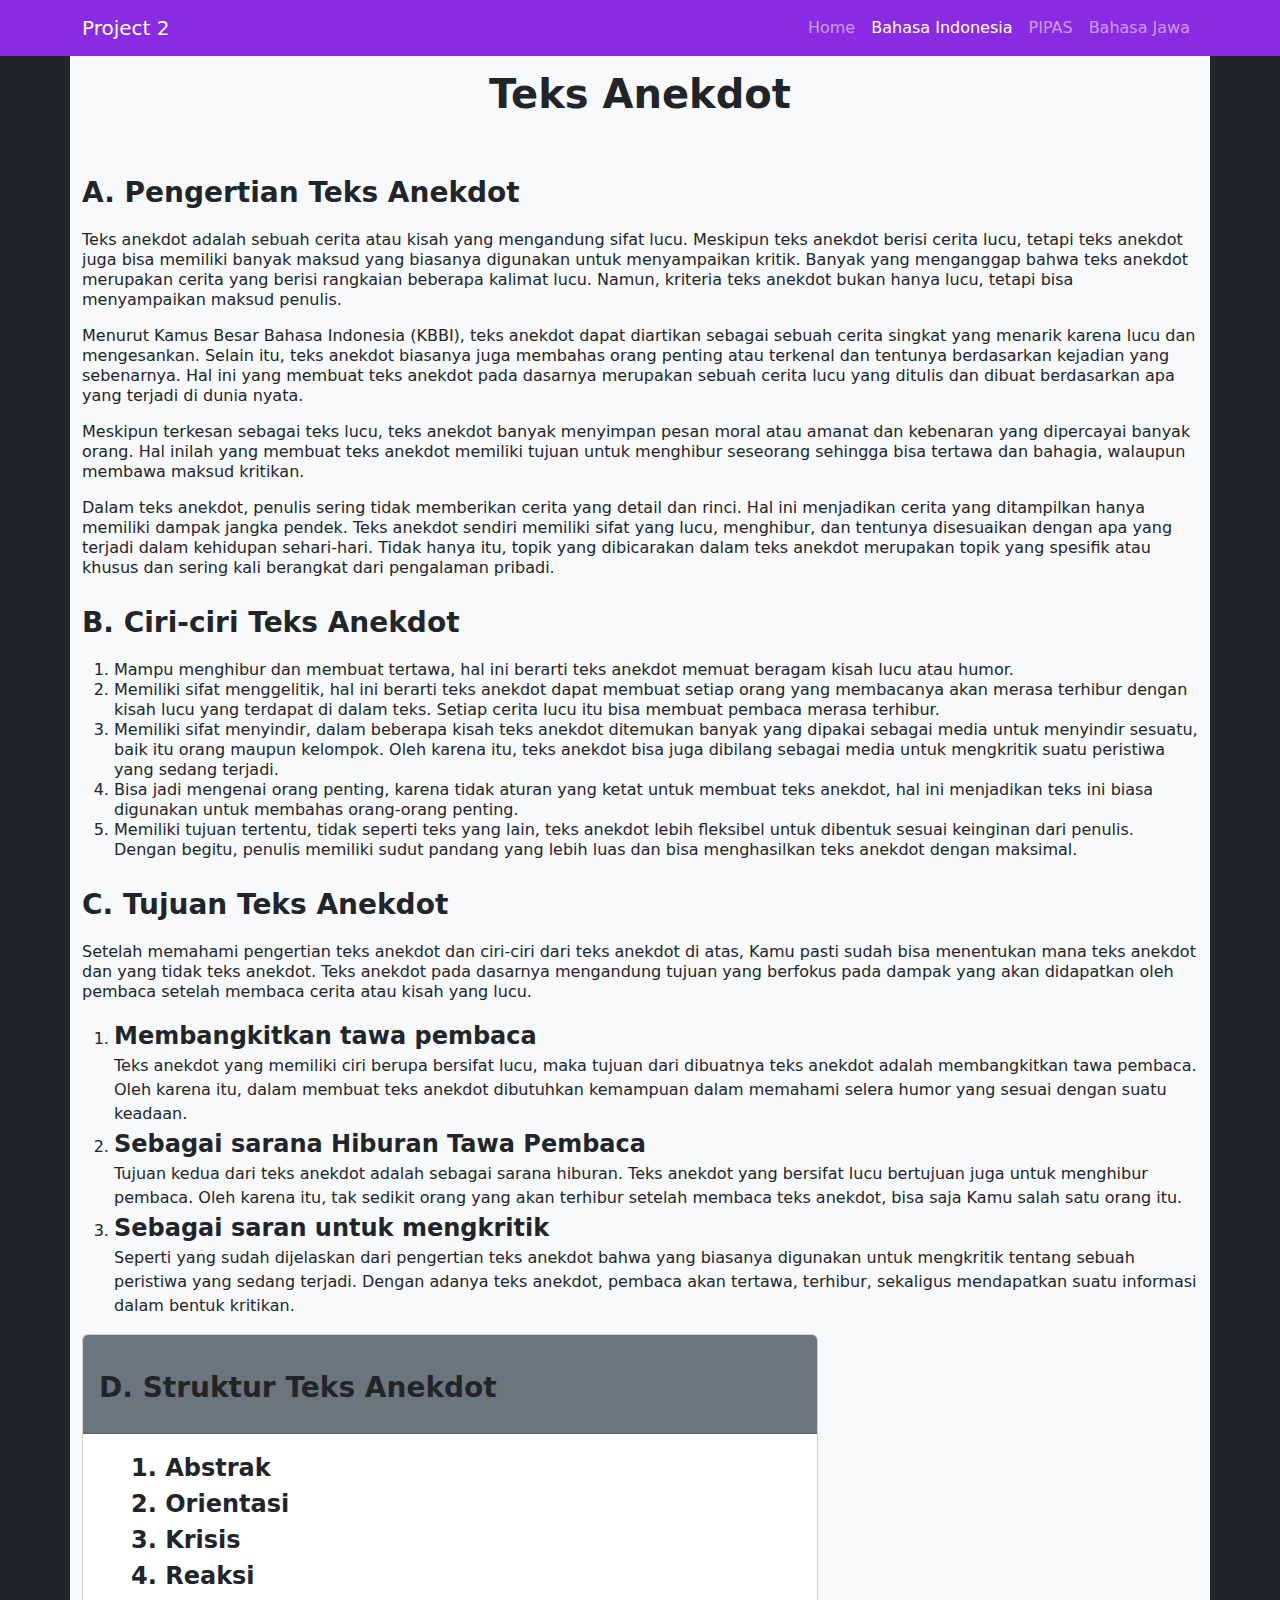
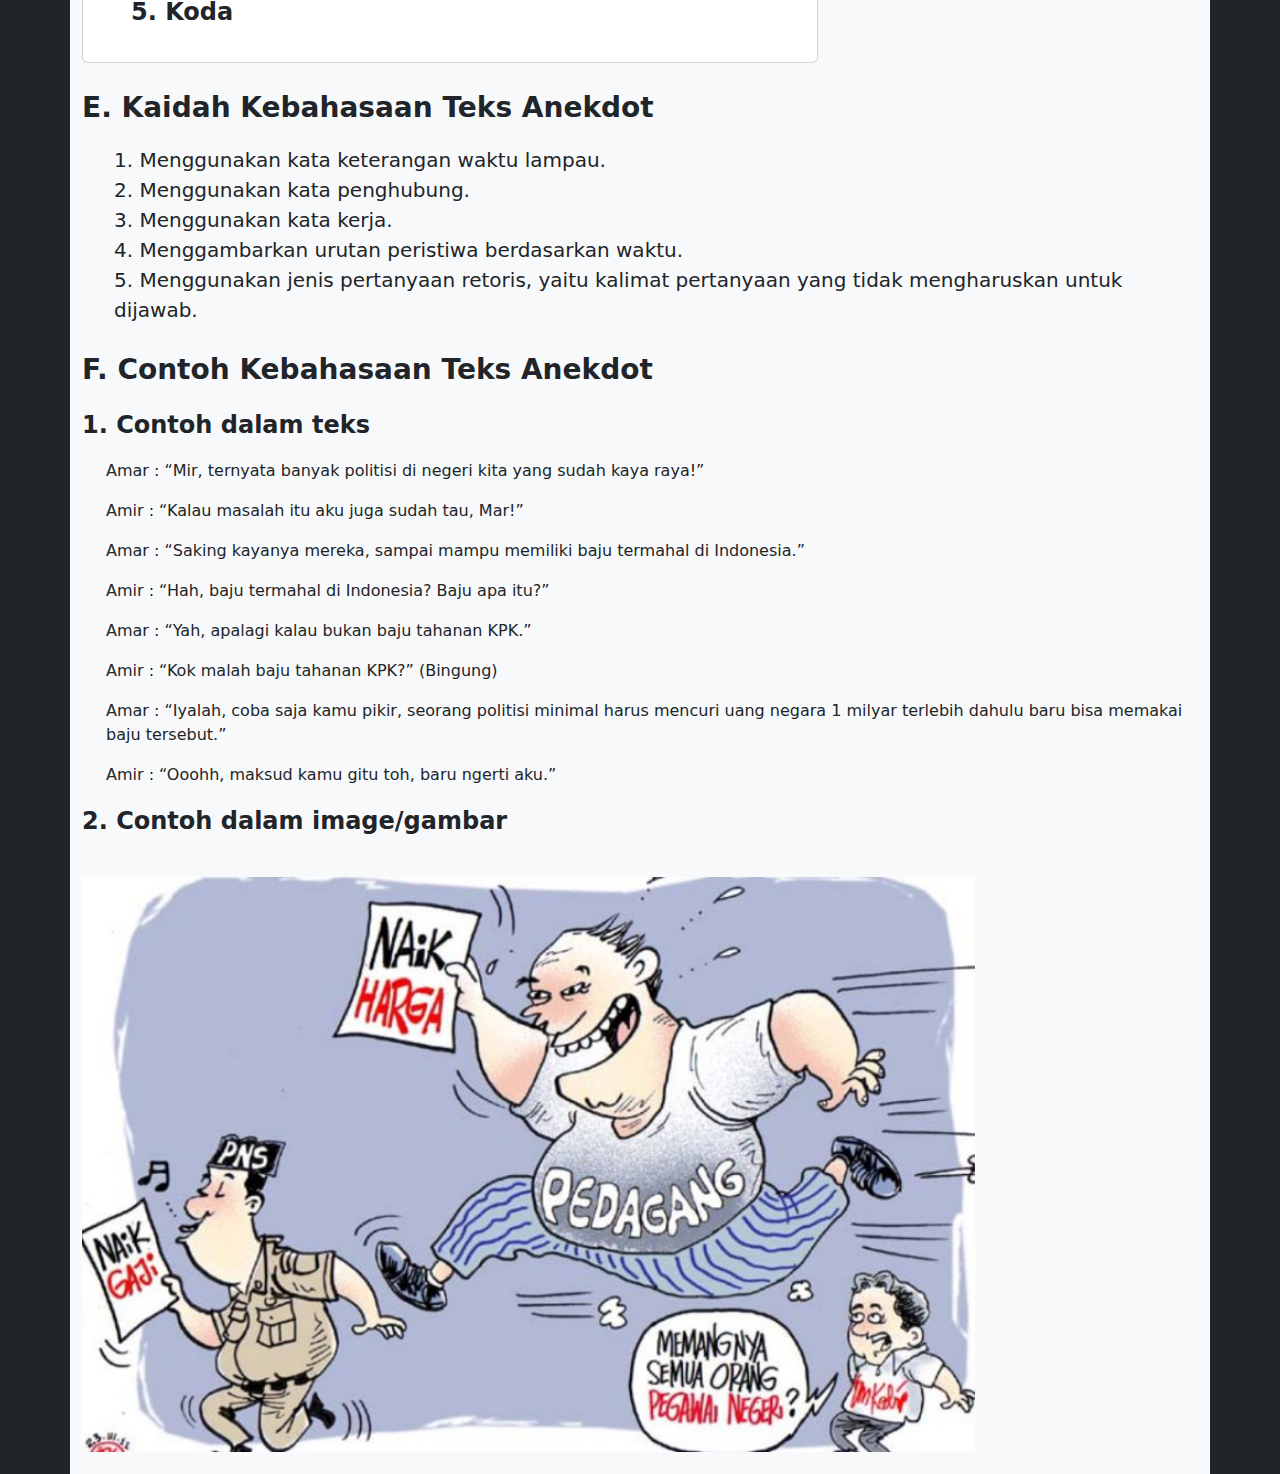
<file: mapel/bahasa-indonesia.html>
<!DOCTYPE html>
<html lang="en">
<head>
    <meta charset="UTF-8">
    <meta name="viewport" content="width=device-width, initial-scale=1.0">
    <title>Bahasa Indonesia</title>
    <link rel="stylesheet" href="../template/css/bootstrap.min.css">
    <link rel="stylesheet" href="style.css">
</head>
<body>
    <nav class="navbar navbar-expand-lg nav-bg navbar-dark fixed-top">
        <div class="container">
            <a class="navbar-brand" href="#">Project 2</a>
            <button class="navbar-toggler" type="button" data-bs-toggle="collapse" data-bs-target="#navbarNav" aria-controls="navbarNav" aria-expanded="false" aria-label="Toggle navigation">
                <span class="navbar-toggler-icon"></span>
            </button>
            <div class="collapse navbar-collapse" id="navbarNav">
                <ul class="navbar-nav ms-auto">
                    <li class="nav-item">
                        <a class="nav-link" aria-current="page" href="../index.html">Home</a>
                    </li>
                    <li class="nav-item">
                        <a class="nav-link active" href="#">Bahasa Indonesia</a>
                    </li>
                    <li class="nav-item">
                        <a class="nav-link" href="PIPAS.html">PIPAS</a>
                    </li>
                    <li class="nav-item">
                        <a class="nav-link" href="bahasa-jawa.html">Bahasa Jawa</a>
                    </li>
                </ul>
            </div>
        </div>
    </nav>
    <main class="bg-dark">
        <div class="container bg-light">
            <p class="fs-1 text-center fw-bold mt-5 pt-3 mb-5">Teks Anekdot</p>
            <!-- ISI -->
            <p class="fs-3 text-link fw-bold">A. Pengertian Teks Anekdot</p>
            <p class="fs-6 lh-sm">Teks anekdot adalah sebuah cerita atau kisah yang mengandung sifat lucu. Meskipun teks anekdot berisi cerita lucu, tetapi teks anekdot juga bisa memiliki banyak maksud yang biasanya digunakan untuk menyampaikan kritik. Banyak yang menganggap bahwa teks anekdot merupakan cerita yang berisi rangkaian beberapa kalimat lucu. Namun, kriteria teks anekdot bukan hanya lucu, tetapi bisa menyampaikan maksud penulis.</p>
            <p class="fs-6 lh-sm">Menurut Kamus Besar Bahasa Indonesia (KBBI), teks anekdot dapat diartikan sebagai sebuah cerita singkat yang menarik karena lucu dan mengesankan. Selain itu, teks anekdot biasanya juga membahas orang penting atau terkenal dan tentunya berdasarkan kejadian yang sebenarnya. Hal ini yang membuat teks anekdot pada dasarnya merupakan sebuah cerita lucu yang ditulis dan dibuat berdasarkan apa yang terjadi di dunia nyata.</p>
            <p class="fs-6 lh-sm">Meskipun terkesan sebagai teks lucu, teks anekdot banyak menyimpan pesan moral atau amanat dan kebenaran yang dipercayai banyak orang. Hal inilah yang membuat teks anekdot memiliki tujuan untuk menghibur seseorang sehingga bisa tertawa dan bahagia, walaupun membawa maksud kritikan.</p>
            <p class="fs-6 lh-sm">Dalam teks anekdot, penulis sering tidak memberikan cerita yang detail dan rinci. Hal ini menjadikan cerita yang ditampilkan hanya memiliki dampak jangka pendek. Teks anekdot sendiri memiliki sifat yang lucu, menghibur, dan tentunya disesuaikan dengan apa yang terjadi dalam kehidupan sehari-hari. Tidak hanya itu, topik yang dibicarakan dalam teks anekdot merupakan topik yang spesifik atau khusus dan sering kali berangkat dari pengalaman pribadi.</p>
            <p class="fs-3 text-link mt-4 fw-bold">B. Ciri-ciri Teks Anekdot</p>
            <ol type="1">
                <li class="lh-sm">Mampu menghibur dan membuat tertawa, hal ini berarti teks anekdot memuat beragam kisah lucu atau humor.</li>
                <li class="lh-sm">Memiliki sifat menggelitik, hal ini berarti teks anekdot dapat membuat setiap orang yang membacanya akan merasa terhibur dengan kisah lucu yang terdapat di dalam teks. Setiap cerita lucu itu bisa membuat pembaca merasa terhibur.</li>
                <li class="lh-sm">Memiliki sifat menyindir, dalam beberapa kisah teks anekdot ditemukan banyak yang dipakai sebagai media untuk menyindir sesuatu, baik itu orang maupun kelompok. Oleh karena itu, teks anekdot bisa juga dibilang sebagai media untuk mengkritik suatu peristiwa yang sedang terjadi.</li>
                <li class="lh-sm">Bisa jadi mengenai orang penting, karena tidak aturan yang ketat untuk membuat teks anekdot, hal ini menjadikan teks ini biasa digunakan untuk membahas orang-orang penting.</li>
                <li class="lh-sm">Memiliki tujuan tertentu, tidak seperti teks yang lain, teks anekdot lebih fleksibel untuk dibentuk sesuai keinginan dari penulis. Dengan begitu, penulis memiliki sudut pandang yang lebih luas dan bisa menghasilkan teks anekdot dengan maksimal.</li>
            </ol>
            <p class="fs-3 text-link mt-4 fw-bold">C. Tujuan Teks Anekdot</p>
            <p class="fs-6 lh-sm">Setelah memahami pengertian teks anekdot dan ciri-ciri dari teks anekdot di atas, Kamu pasti sudah bisa menentukan mana teks anekdot dan yang tidak teks anekdot. Teks anekdot pada dasarnya mengandung tujuan yang berfokus pada dampak yang akan didapatkan oleh pembaca setelah membaca cerita atau kisah yang lucu.</p>
            <ol type="1">
                <li><b class="fs-4">Membangkitkan tawa pembaca</b><br>Teks anekdot yang memiliki ciri berupa bersifat lucu, maka tujuan dari dibuatnya teks anekdot adalah membangkitkan tawa pembaca. Oleh karena itu, dalam membuat teks anekdot dibutuhkan kemampuan dalam memahami selera humor yang sesuai dengan suatu keadaan.</li>
                <li><b class="fs-4">Sebagai sarana Hiburan Tawa Pembaca</b><br>Tujuan kedua dari teks anekdot adalah sebagai sarana hiburan. Teks anekdot yang bersifat lucu bertujuan juga untuk menghibur pembaca. Oleh karena itu, tak sedikit orang yang akan terhibur setelah membaca teks anekdot, bisa saja Kamu salah satu orang itu.</li>
                <li><b class="fs-4">Sebagai saran untuk mengkritik</b><br>Seperti yang sudah dijelaskan dari pengertian teks anekdot bahwa yang biasanya digunakan untuk mengkritik tentang sebuah peristiwa yang sedang terjadi. Dengan adanya teks anekdot, pembaca akan tertawa, terhibur, sekaligus mendapatkan suatu informasi dalam bentuk kritikan.</li>
            </ol>
            <div class="row">
                <div class="col-md-8">
                    <div class="card">
                        <div class="card-header bg-secondary"><p class="fs-3 text-link mt-4 fw-bold">D. Struktur Teks Anekdot</p></div>
                        <div class="card-body justify-content-center">
                            <ul>
                                <li class="fs-4 fw-bold" style="list-style: none;">1. Abstrak</li>
                                <li class="fs-4 fw-bold" style="list-style: none;">2. Orientasi</li>
                                <li class="fs-4 fw-bold" style="list-style: none;">3. Krisis</li>
                                <li class="fs-4 fw-bold" style="list-style: none;">4. Reaksi</li>
                                <li class="fs-4 fw-bold" style="list-style: none;">5. Koda</li>
                            </ul>
                        </div>
                    </div>
                </div>
            </div>
            <p class="fs-3 text-link mt-4 fw-bold">E. Kaidah Kebahasaan Teks Anekdot</p>
            <ul>
                <li class="fs-5" style="list-style: none;">1. Menggunakan kata keterangan waktu lampau.</li>
                <li class="fs-5" style="list-style: none;">2. Menggunakan kata penghubung.</li>
                <li class="fs-5" style="list-style: none;">3. Menggunakan kata kerja.</li>
                <li class="fs-5" style="list-style: none;">4. Menggambarkan urutan peristiwa berdasarkan waktu.</li>
                <li class="fs-5" style="list-style: none;">5. Menggunakan jenis pertanyaan retoris, yaitu kalimat pertanyaan yang tidak mengharuskan untuk dijawab.</li>
            </ul>
            <p class="fs-3 text-link mt-4 fw-bold">F. Contoh Kebahasaan Teks Anekdot</p>
            <p class="fs-4 fw-bold">1. Contoh dalam teks</p>
            <p class="fs-6 ms-4">Amar : “Mir, ternyata banyak politisi di negeri kita yang sudah kaya raya!”</p>
            <p class="fs-6 ms-4">Amir : “Kalau masalah itu aku juga sudah tau, Mar!”</p>
            <p class="fs-6 ms-4">Amar : “Saking kayanya mereka, sampai mampu memiliki baju termahal di Indonesia.”</p>
            <p class="fs-6 ms-4">Amir : “Hah, baju termahal di Indonesia? Baju apa itu?”</p>
            <p class="fs-6 ms-4">Amar : “Yah, apalagi kalau bukan baju tahanan KPK.”</p>
            <p class="fs-6 ms-4">Amir : “Kok malah baju tahanan KPK?” (Bingung)</p>
            <p class="fs-6 ms-4">Amar : “Iyalah, coba saja kamu pikir, seorang politisi minimal harus mencuri uang negara 1 milyar terlebih dahulu baru bisa memakai baju tersebut.”</p>
            <p class="fs-6 ms-4">Amir : “Ooohh, maksud kamu gitu toh, baru ngerti aku.”</p>
            <p class="fs-4 fw-bold">2. Contoh dalam image/gambar</p>
            <img src="../image/teks-anekdot.jpg" alt="" width="80%" style="margin: 2% auto;">
        </div>
    </main>
    <script src="../template/js/bootstrap.bundle.min.js"></script>
</body>
</html>
</file>
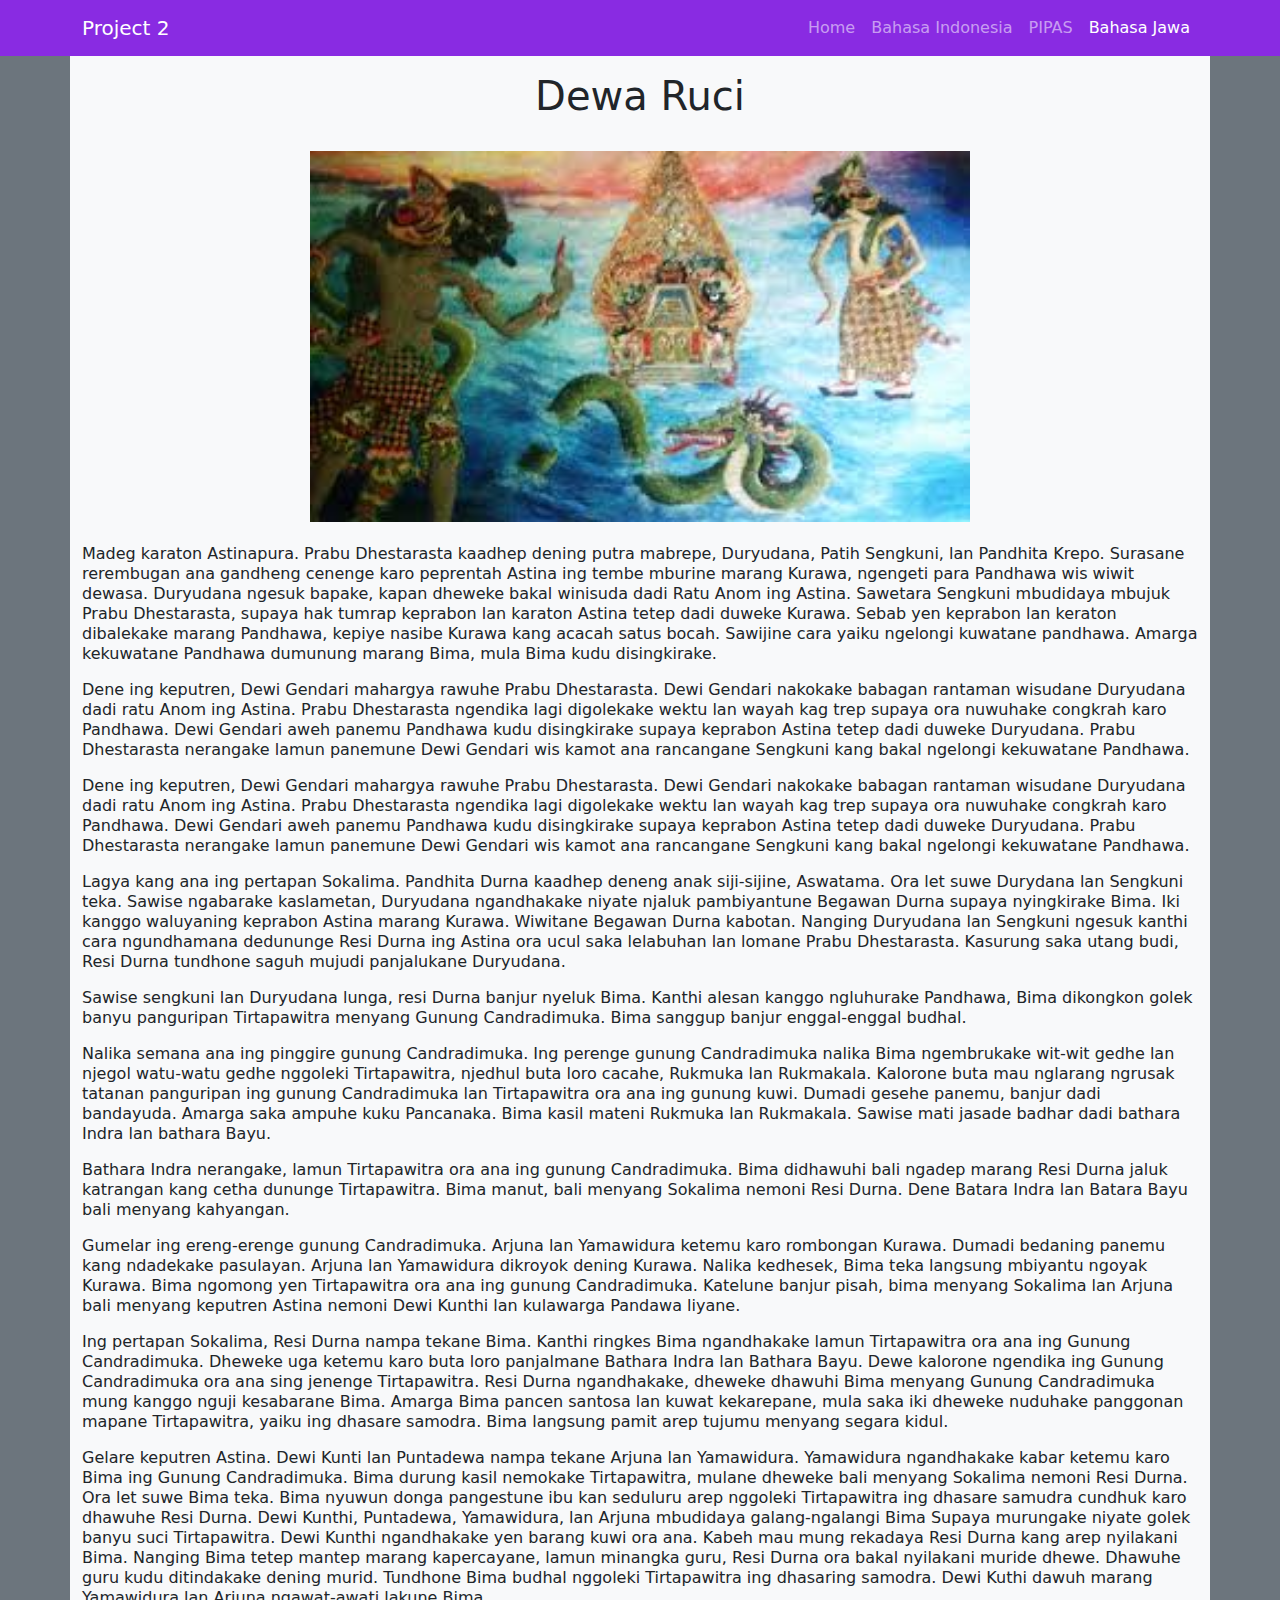
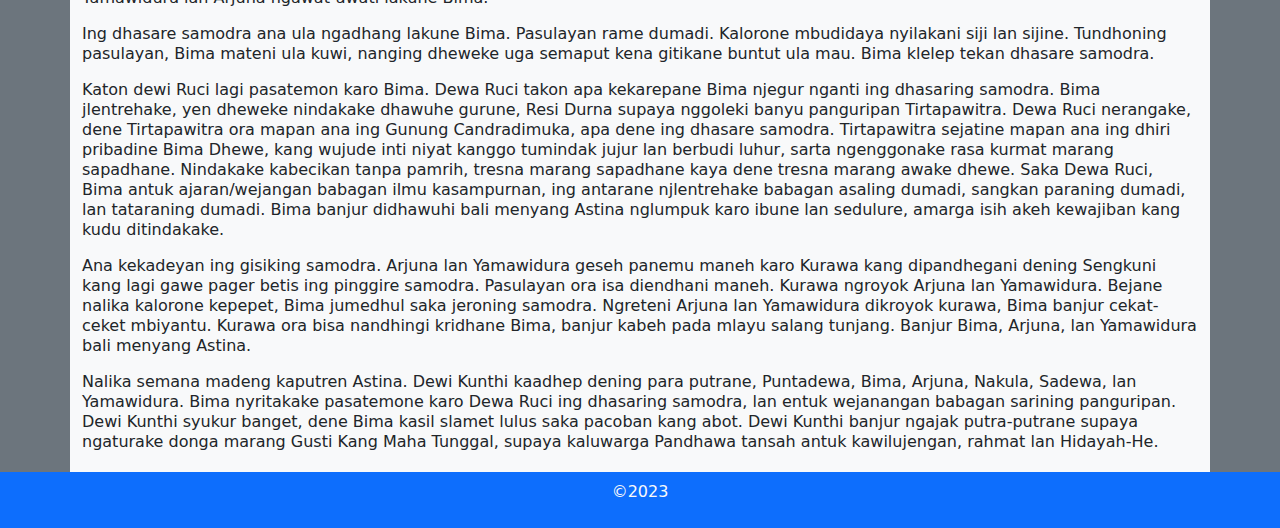
<file: mapel/bahasa-jawa.html>
<!DOCTYPE html>
<html lang="en">
<head>
    <meta charset="UTF-8">
    <meta name="viewport" content="width=device-width, initial-scale=1.0">
    <title>Bahasa Jawa</title>
    <link rel="stylesheet" href="../template/css/bootstrap.min.css">
    <link rel="stylesheet" href="style.css">
</head>
<body class="bg-secondary">
    <nav class="navbar navbar-expand-lg nav-bg navbar-dark fixed-top">
        <div class="container">
            <a class="navbar-brand" href="#">Project 2</a>
            <button class="navbar-toggler" type="button" data-bs-toggle="collapse" data-bs-target="#navbarNav" aria-controls="navbarNav" aria-expanded="false" aria-label="Toggle navigation">
                <span class="navbar-toggler-icon"></span>
            </button>
            <div class="collapse navbar-collapse" id="navbarNav">
                <ul class="navbar-nav ms-auto">
                    <li class="nav-item">
                        <a class="nav-link" aria-current="page" href="../index.html">Home</a>
                    </li>
                    <li class="nav-item">
                        <a class="nav-link" href="bahasa-indonesia.html">Bahasa Indonesia</a>
                    </li>
                    <li class="nav-item">
                        <a class="nav-link" href="PIPAS.html">PIPAS</a>
                    </li>
                    <li class="nav-item">
                        <a class="nav-link active" href="#">Bahasa Jawa</a>
                    </li>
                </ul>
            </div>
        </div>
    </nav>
    <aside class="justify-content-center mt-5">
        <div class="container justify-content-center bg-light pb-1">
            <h1 class="text-center pt-4">Dewa Ruci</h1>
            <div class="row">
                <img src="../image/dewa_ruci-j.jpg" alt="" style="width: 60%; margin: 2% auto;">
            </div>
            <p class="fs-6 lh-sm">Madeg karaton Astinapura. Prabu Dhestarasta kaadhep dening putra mabrepe, Duryudana, Patih Sengkuni, lan Pandhita Krepo. Surasane rerembugan ana gandheng cenenge karo peprentah Astina ing tembe mburine marang Kurawa, ngengeti para Pandhawa wis wiwit dewasa. Duryudana ngesuk bapake, kapan dheweke bakal winisuda dadi Ratu Anom ing Astina. Sawetara Sengkuni mbudidaya mbujuk Prabu Dhestarasta, supaya hak tumrap keprabon lan karaton Astina tetep dadi duweke Kurawa. Sebab yen keprabon lan keraton dibalekake marang Pandhawa, kepiye nasibe Kurawa kang acacah satus bocah. Sawijine cara yaiku ngelongi kuwatane pandhawa. Amarga kekuwatane Pandhawa dumunung marang Bima, mula Bima kudu disingkirake.</p>
            <p class="lh-sm fs-6">Dene ing keputren, Dewi Gendari mahargya rawuhe Prabu Dhestarasta. Dewi Gendari nakokake babagan rantaman wisudane Duryudana dadi ratu Anom ing Astina. Prabu Dhestarasta ngendika lagi digolekake wektu lan wayah kag trep supaya ora nuwuhake congkrah karo Pandhawa. Dewi Gendari aweh panemu Pandhawa kudu disingkirake supaya keprabon Astina tetep dadi duweke Duryudana. Prabu Dhestarasta nerangake lamun panemune Dewi Gendari wis kamot ana rancangane Sengkuni kang bakal ngelongi kekuwatane Pandhawa.</p>
            <p class="fs-6 lh-sm">Dene ing keputren, Dewi Gendari mahargya rawuhe Prabu Dhestarasta. Dewi Gendari nakokake babagan rantaman wisudane Duryudana dadi ratu Anom ing Astina. Prabu Dhestarasta ngendika lagi digolekake wektu lan wayah kag trep supaya ora nuwuhake congkrah karo Pandhawa. Dewi Gendari aweh panemu Pandhawa kudu disingkirake supaya keprabon Astina tetep dadi duweke Duryudana. Prabu Dhestarasta nerangake lamun panemune Dewi Gendari wis kamot ana rancangane Sengkuni kang bakal ngelongi kekuwatane Pandhawa.</p>
            <p class="fs-6 lh-sm">Lagya kang ana ing pertapan Sokalima. Pandhita Durna kaadhep deneng anak siji-sijine, Aswatama. Ora let suwe Durydana lan Sengkuni teka. Sawise ngabarake kaslametan, Duryudana ngandhakake niyate njaluk pambiyantune Begawan Durna supaya nyingkirake Bima. Iki kanggo waluyaning keprabon Astina marang Kurawa. Wiwitane Begawan Durna kabotan. Nanging Duryudana lan Sengkuni ngesuk kanthi cara ngundhamana dedununge Resi Durna ing Astina ora ucul saka lelabuhan lan lomane Prabu Dhestarasta. Kasurung saka utang budi, Resi Durna tundhone saguh mujudi panjalukane Duryudana.</p>
            <p class="fs-6 lh-sm">Sawise sengkuni lan Duryudana lunga, resi Durna banjur nyeluk Bima. Kanthi alesan kanggo ngluhurake Pandhawa, Bima dikongkon golek banyu panguripan Tirtapawitra menyang Gunung Candradimuka. Bima sanggup banjur enggal-enggal budhal.</p>
            <p class="fs-6 lh-sm">Nalika semana ana ing pinggire gunung Candradimuka. Ing perenge gunung Candradimuka nalika Bima ngembrukake wit-wit gedhe lan njegol watu-watu gedhe nggoleki Tirtapawitra, njedhul buta loro cacahe, Rukmuka lan Rukmakala. Kalorone buta mau nglarang ngrusak tatanan panguripan ing gunung Candradimuka lan Tirtapawitra ora ana ing gunung kuwi. Dumadi gesehe panemu, banjur dadi bandayuda. Amarga saka ampuhe kuku Pancanaka. Bima kasil mateni Rukmuka lan Rukmakala. Sawise mati jasade badhar dadi bathara Indra lan bathara Bayu.</p>
            <p class="fs-6 lh-sm">Bathara Indra nerangake, lamun Tirtapawitra ora ana ing gunung Candradimuka. Bima didhawuhi bali ngadep marang Resi Durna jaluk katrangan kang cetha dununge Tirtapawitra. Bima manut, bali menyang Sokalima nemoni Resi Durna. Dene Batara Indra lan Batara Bayu bali menyang kahyangan.</p>
            <p class="fs-6 lh-sm">Gumelar ing ereng-erenge gunung Candradimuka. Arjuna lan Yamawidura ketemu karo rombongan Kurawa. Dumadi bedaning panemu kang ndadekake pasulayan. Arjuna lan Yamawidura dikroyok dening Kurawa. Nalika kedhesek, Bima teka langsung mbiyantu ngoyak Kurawa. Bima ngomong yen Tirtapawitra ora ana ing gunung Candradimuka. Katelune banjur pisah, bima menyang Sokalima lan Arjuna bali menyang keputren Astina nemoni Dewi Kunthi lan kulawarga Pandawa liyane.</p>
            <p class="fs-6 lh-sm">Ing pertapan Sokalima, Resi Durna nampa tekane Bima. Kanthi ringkes Bima ngandhakake lamun Tirtapawitra ora ana ing Gunung Candradimuka. Dheweke uga ketemu karo buta loro panjalmane Bathara Indra lan Bathara Bayu. Dewe kalorone ngendika ing Gunung Candradimuka ora ana sing jenenge Tirtapawitra. Resi Durna ngandhakake, dheweke dhawuhi Bima menyang Gunung Candradimuka mung kanggo nguji kesabarane Bima. Amarga Bima pancen santosa lan kuwat kekarepane, mula saka iki dheweke nuduhake panggonan mapane Tirtapawitra, yaiku ing dhasare samodra. Bima langsung pamit arep tujumu menyang segara kidul.</p>
            <p class="fs-6 lh-sm">Gelare keputren Astina. Dewi Kunti lan Puntadewa nampa tekane Arjuna lan Yamawidura. Yamawidura ngandhakake kabar ketemu karo Bima ing Gunung Candradimuka. Bima durung kasil nemokake Tirtapawitra, mulane dheweke bali menyang Sokalima nemoni Resi Durna. Ora let suwe Bima teka. Bima nyuwun donga pangestune ibu kan seduluru arep nggoleki Tirtapawitra ing dhasare samudra cundhuk karo dhawuhe Resi Durna. Dewi Kunthi, Puntadewa, Yamawidura, lan Arjuna mbudidaya galang-ngalangi Bima Supaya murungake niyate golek banyu suci Tirtapawitra. Dewi Kunthi ngandhakake yen barang kuwi ora ana. Kabeh mau mung rekadaya Resi Durna kang arep nyilakani Bima. Nanging Bima tetep mantep marang kapercayane, lamun minangka guru, Resi Durna ora bakal nyilakani muride dhewe. Dhawuhe guru kudu ditindakake dening murid. Tundhone Bima budhal nggoleki Tirtapawitra ing dhasaring samodra. Dewi Kuthi dawuh marang Yamawidura lan Arjuna ngawat-awati lakune Bima.</p>
            <p class="fs-6 lh-sm">Ing dhasare samodra ana ula ngadhang lakune Bima. Pasulayan rame dumadi. Kalorone mbudidaya nyilakani siji lan sijine. Tundhoning pasulayan, Bima mateni ula kuwi, nanging dheweke uga semaput kena gitikane buntut ula mau. Bima klelep tekan dhasare samodra.</p>
            <p class="fs-6 lh-sm">Katon dewi Ruci lagi pasatemon karo Bima. Dewa Ruci takon apa kekarepane Bima njegur nganti ing dhasaring samodra. Bima jlentrehake, yen dheweke nindakake dhawuhe gurune, Resi Durna supaya nggoleki banyu panguripan Tirtapawitra. Dewa Ruci nerangake, dene Tirtapawitra ora mapan ana ing Gunung Candradimuka, apa dene ing dhasare samodra. Tirtapawitra sejatine mapan ana ing dhiri pribadine Bima Dhewe, kang wujude inti niyat kanggo tumindak jujur lan berbudi luhur, sarta ngenggonake rasa kurmat marang sapadhane. Nindakake kabecikan tanpa pamrih, tresna marang sapadhane kaya dene tresna marang awake dhewe. Saka Dewa Ruci, Bima antuk ajaran/wejangan babagan ilmu kasampurnan, ing antarane njlentrehake babagan asaling dumadi, sangkan paraning dumadi, lan tataraning dumadi. Bima banjur didhawuhi bali menyang Astina nglumpuk karo ibune lan sedulure, amarga isih akeh kewajiban kang kudu ditindakake.</p>
            <p class="fs-6 lh-sm">Ana kekadeyan ing gisiking samodra. Arjuna lan Yamawidura geseh panemu maneh karo Kurawa kang dipandhegani dening Sengkuni kang lagi gawe pager betis ing pinggire samodra. Pasulayan ora isa diendhani maneh. Kurawa ngroyok Arjuna lan Yamawidura. Bejane nalika kalorone kepepet, Bima jumedhul saka jeroning samodra. Ngreteni Arjuna lan Yamawidura dikroyok kurawa, Bima banjur cekat-ceket mbiyantu. Kurawa ora bisa nandhingi kridhane Bima, banjur kabeh pada mlayu salang tunjang. Banjur Bima, Arjuna, lan Yamawidura bali menyang Astina.</p>
            <p class="fs-6 lh-sm">Nalika semana madeng kaputren Astina. Dewi Kunthi kaadhep dening para putrane, Puntadewa, Bima, Arjuna, Nakula, Sadewa, lan Yamawidura. Bima nyritakake pasatemone karo Dewa Ruci ing dhasaring samodra, lan entuk wejanangan babagan sarining panguripan. Dewi Kunthi syukur banget, dene Bima kasil slamet lulus saka pacoban kang abot. Dewi Kunthi banjur ngajak putra-putrane supaya ngaturake donga marang Gusti Kang Maha Tunggal, supaya kaluwarga Pandhawa tansah antuk kawilujengan, rahmat lan Hidayah-He.</p>
        </div>
    </aside>
    <footer>
        <div class="bg-primary py-2 mb-0">
            <p class="text-center text-light" id="foot">&copy;2023</p>
        </div>
    </footer>
    <script src="../template/js/bootstrap.bundle.min.js"></script>
</body>
</html>
</file>
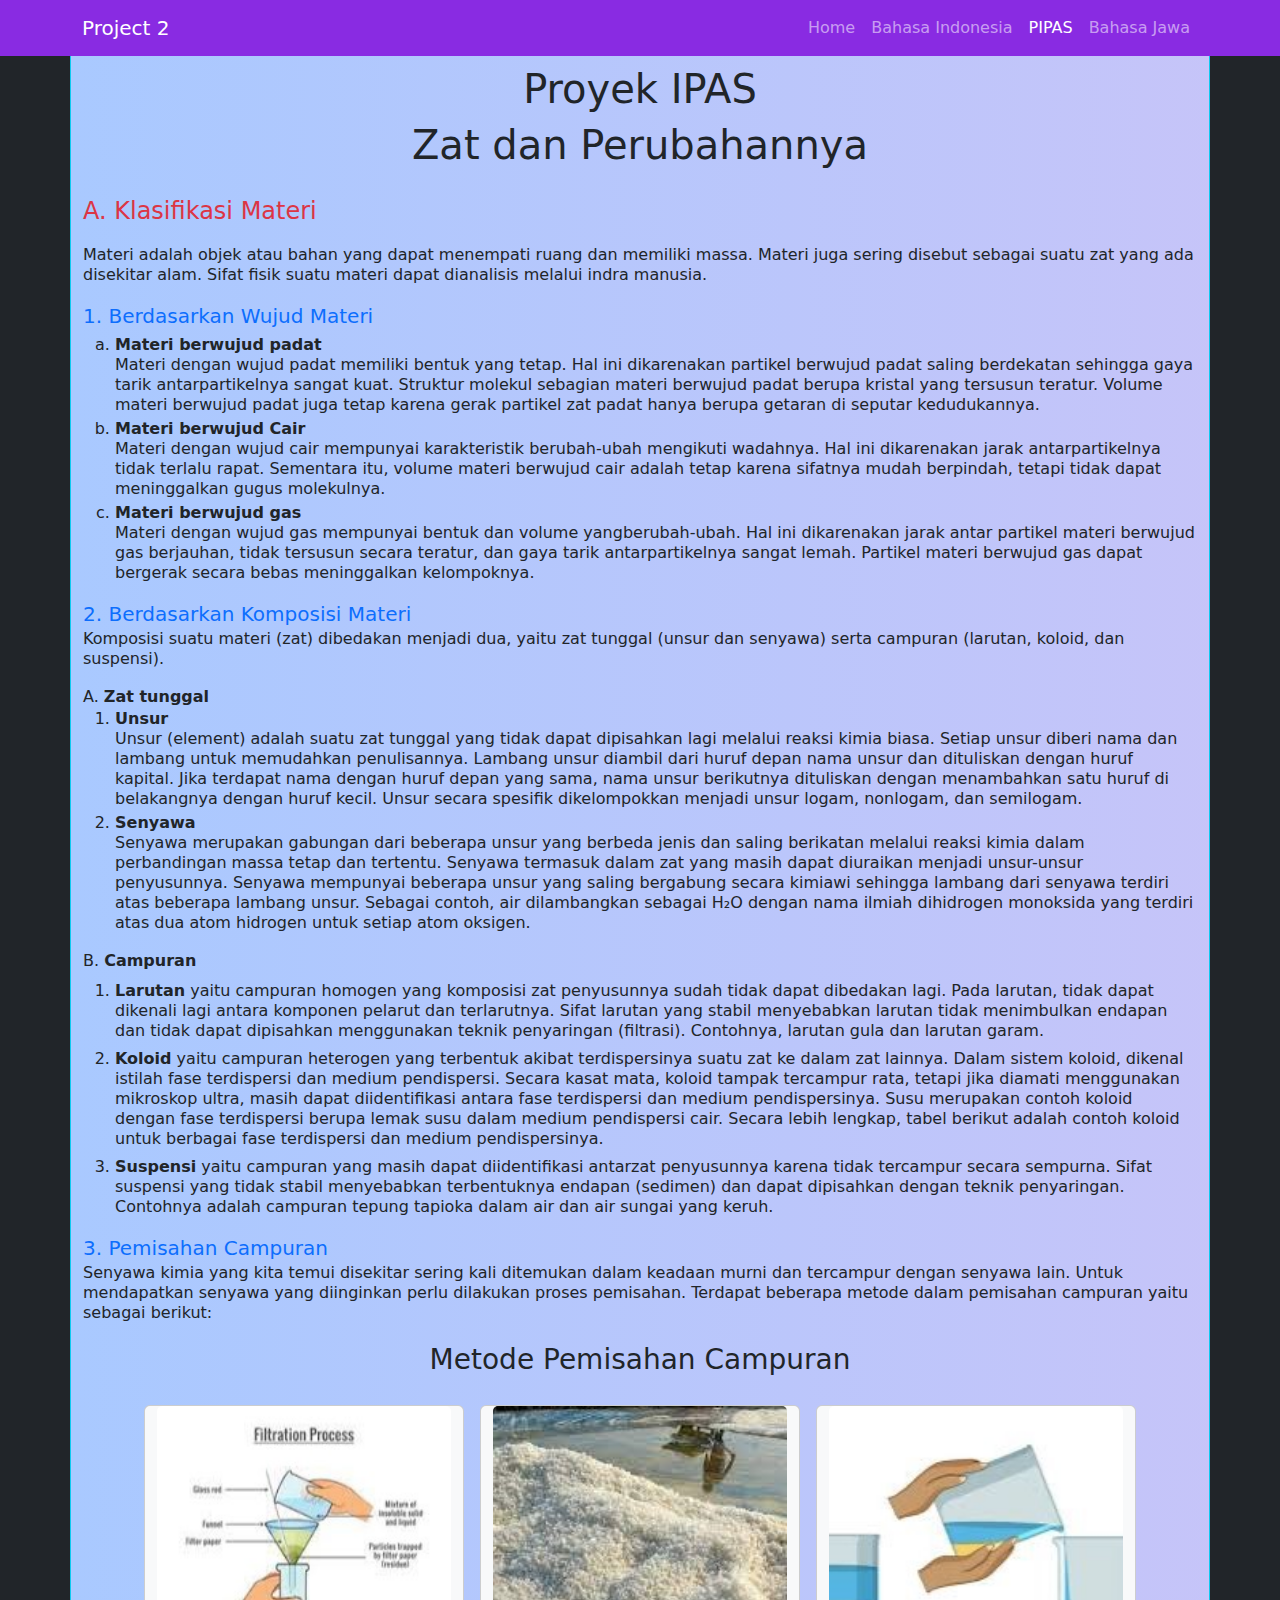
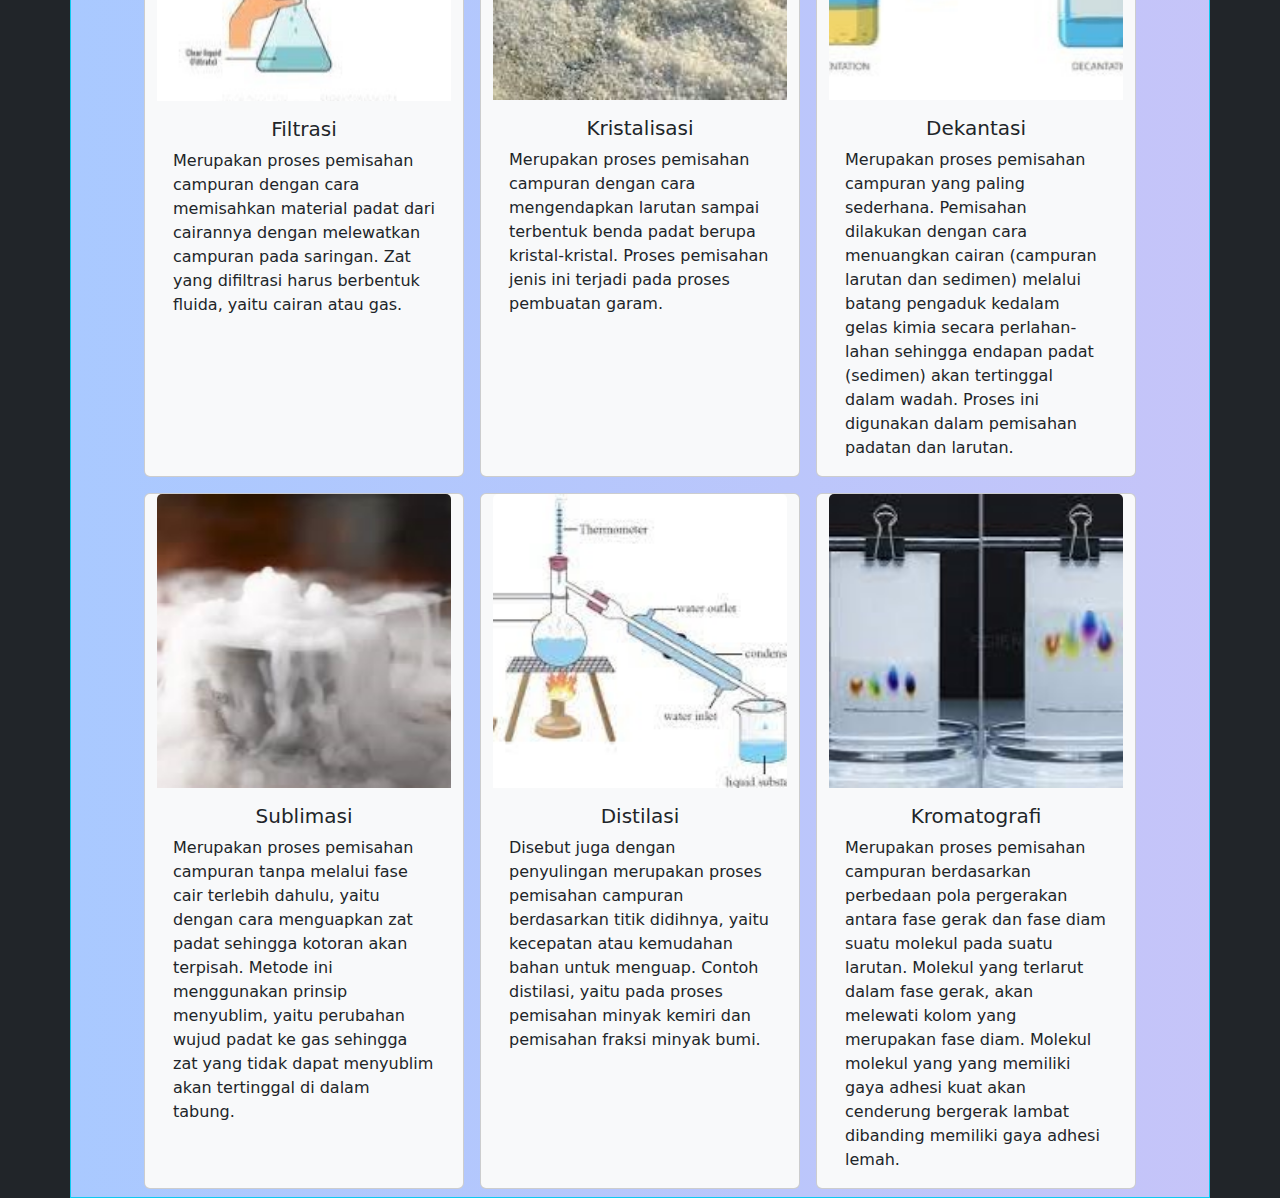
<file: mapel/PIPAS.html>
<!DOCTYPE html>
<html lang="en">
<head>
    <meta charset="UTF-8">
    <meta name="viewport" content="width=device-width, initial-scale=1.0">
    <title>Proyek IPAS</title>
    <link rel="stylesheet" href="../template/css/bootstrap.min.css">
    <link rel="stylesheet" href="style.css">
</head>
<body>
    <nav class="navbar navbar-expand-lg nav-bg navbar-dark fixed-top">
        <div class="container">
            <a class="navbar-brand" href="#">Project 2</a>
            <button class="navbar-toggler" type="button" data-bs-toggle="collapse" data-bs-target="#navbarNav" aria-controls="navbarNav" aria-expanded="false" aria-label="Toggle navigation">
                <span class="navbar-toggler-icon"></span>
            </button>
            <div class="collapse navbar-collapse" id="navbarNav">
                <ul class="navbar-nav ms-auto">
                    <li class="nav-item">
                        <a class="nav-link" aria-current="page" href="../index.html">Home</a>
                    </li>
                    <li class="nav-item">
                        <a class="nav-link" href="bahasa-indonesia.html">Bahasa Indonesia</a>
                    </li>
                    <li class="nav-item">
                        <a class="nav-link active" href="#">PIPAS</a>
                    </li>
                    <li class="nav-item">
                        <a class="nav-link" href="bahasa-jawa.html">Bahasa Jawa</a>
                    </li>
                </ul>
            </div>
        </div>
    </nav>
    <main class="bg-dark">
        <div class="container mt-5 pt-3 bg-linear border border-info">
            <h1 class="text-center">Proyek IPAS</h1>
            <h1 class="text-center">Zat dan Perubahannya</h1>
            <!-- BAB 1 -->
            <p class="fs-4 mt-4 text-danger">A. Klasifikasi Materi</p>
            <p class="fs-6 lh-sm ">Materi adalah objek atau bahan yang dapat menempati ruang dan memiliki massa. Materi juga sering disebut sebagai suatu zat yang ada disekitar alam. Sifat fisik suatu materi dapat dianalisis melalui indra manusia.</p>
            <p class="fs-5 text-primary mt-1 mb-0">1. Berdasarkan Wujud Materi</p>
            <ol type="a">
                <li class="lh-sm mt-1"><b>Materi berwujud padat</b><br>Materi dengan wujud padat memiliki bentuk yang tetap. Hal ini dikarenakan partikel berwujud padat saling berdekatan sehingga gaya tarik antarpartikelnya sangat kuat. Struktur molekul sebagian materi berwujud padat berupa kristal yang tersusun teratur. Volume materi berwujud padat juga tetap karena gerak partikel zat padat hanya berupa getaran di seputar kedudukannya.</li>
                <li class="lh-sm mt-1"><b>Materi berwujud Cair</b><br>Materi dengan wujud cair mempunyai karakteristik berubah-ubah mengikuti wadahnya. Hal ini dikarenakan jarak antarpartikelnya tidak terlalu rapat. Sementara itu, volume materi berwujud cair adalah tetap karena sifatnya mudah berpindah, tetapi tidak dapat meninggalkan gugus molekulnya.</li>
                <li class="lh-sm mt-1"><b>Materi berwujud gas</b><br>Materi dengan wujud gas mempunyai bentuk dan volume yangberubah-ubah. Hal ini dikarenakan jarak antar partikel materi berwujud gas berjauhan, tidak tersusun secara teratur, dan gaya tarik antarpartikelnya sangat lemah. Partikel materi berwujud gas dapat bergerak secara bebas meninggalkan kelompoknya.</li>
            </ol>
            <p class="fs-5 text-primary mt-1 mb-0">2. Berdasarkan Komposisi Materi</p>
            <p class="fs-6 lh-sm">Komposisi suatu materi (zat) dibedakan menjadi dua, yaitu zat tunggal (unsur dan senyawa) serta campuran (larutan, koloid, dan suspensi).</p>
            <p class="mb-0">A. <b>Zat tunggal</b></p>
            <ol type="1">
                <li class="lh-sm fs-6"><b>Unsur</b><br>Unsur (element) adalah suatu zat tunggal yang tidak dapat dipisahkan lagi melalui reaksi kimia biasa. Setiap unsur diberi nama dan lambang untuk memudahkan penulisannya. Lambang unsur diambil dari huruf depan nama unsur dan dituliskan dengan huruf kapital. Jika terdapat nama dengan huruf depan yang sama, nama unsur berikutnya dituliskan dengan menambahkan satu huruf di belakangnya dengan huruf kecil. Unsur secara spesifik dikelompokkan menjadi unsur logam, nonlogam, dan semilogam.</li>
                <li class="lh-sm fs-6 mt-1"><b>Senyawa</b><br>Senyawa merupakan gabungan dari beberapa unsur yang berbeda jenis dan saling berikatan melalui reaksi kimia dalam perbandingan massa tetap dan tertentu. Senyawa termasuk dalam zat yang masih dapat diuraikan menjadi unsur-unsur penyusunnya. Senyawa mempunyai beberapa unsur yang saling bergabung secara kimiawi sehingga lambang dari senyawa terdiri atas beberapa lambang unsur. Sebagai contoh, air dilambangkan sebagai H₂O dengan nama ilmiah dihidrogen monoksida yang terdiri atas dua atom hidrogen untuk setiap atom oksigen.</li>
            </ol>
            <p class="mb-0">B. <b>Campuran</b></p>
            <ol type="1">
                <li class="lh-sm fs-6 mt-2"><b>Larutan</b> yaitu campuran homogen yang komposisi zat penyusunnya sudah tidak dapat dibedakan lagi. Pada larutan, tidak dapat dikenali lagi antara komponen pelarut dan terlarutnya. Sifat larutan yang stabil menyebabkan larutan tidak menimbulkan endapan dan tidak dapat dipisahkan menggunakan teknik penyaringan (filtrasi). Contohnya, larutan gula dan larutan garam.
                </li>
                <li class="lh-sm fs-6 mt-2"><b>Koloid</b> yaitu campuran heterogen yang terbentuk akibat terdispersinya suatu zat ke dalam zat lainnya. Dalam sistem koloid, dikenal istilah fase terdispersi dan medium pendispersi. Secara kasat mata, koloid tampak tercampur rata, tetapi jika diamati menggunakan mikroskop ultra, masih dapat diidentifikasi antara fase terdispersi dan medium pendispersinya. Susu merupakan contoh koloid dengan fase terdispersi berupa lemak susu dalam medium pendispersi cair. Secara lebih lengkap, tabel berikut adalah contoh koloid untuk berbagai fase terdispersi dan medium pendispersinya.</li>
                <li class="lh-sm fs-6 mt-2"><b>Suspensi</b> yaitu campuran yang masih dapat diidentifikasi antarzat penyusunnya karena tidak tercampur secara sempurna. Sifat suspensi yang tidak stabil menyebabkan terbentuknya endapan (sedimen) dan dapat dipisahkan dengan teknik penyaringan. Contohnya adalah campuran tepung tapioka dalam air dan air sungai yang keruh.</li>
            </ol>
            <p class="fs-5 text-primary mt-3 mb-0">3. Pemisahan Campuran</p>
            <p class="fs-6 lh-sm ">Senyawa kimia yang kita temui disekitar sering kali ditemukan dalam keadaan murni dan tercampur dengan senyawa lain. Untuk mendapatkan senyawa yang diinginkan perlu dilakukan proses pemisahan. Terdapat beberapa metode dalam pemisahan campuran yaitu sebagai berikut:</p>
            <p class="fs-3 text-link text-center">Metode Pemisahan Campuran</p>
            <div class="row justify-content-center">
                <div class="card my-2 bg-light mx-2" style="width: 20rem;">
                    <img src="../image/filter.jpeg" class="card-img-top" alt="" width="20rem">
                    <div class="card-body text-center">
                        <h5 class="card-title text-center">Filtrasi</h5>
                        <p class="card-text text-start">Merupakan proses pemisahan campuran dengan cara memisahkan material padat dari cairannya dengan melewatkan campuran pada saringan. Zat yang difiltrasi harus berbentuk fluida, yaitu cairan atau gas.</p>              
                    </div>
                </div>
                <div class="card my-2 bg-light mx-2" style="width: 20rem;">
                    <img src="../image/kristal.jpeg" class="card-img-top" alt="" width="20rem">
                    <div class="card-body text-center">
                        <h5 class="card-title text-center">Kristalisasi</h5>
                        <p class="card-text text-start">Merupakan proses pemisahan campuran dengan cara mengendapkan larutan sampai terbentuk benda padat berupa kristal-kristal. Proses pemisahan jenis ini terjadi pada proses pembuatan garam.</p>              
                    </div>
                </div>
                <div class="card my-2 bg-light mx-2" style="width: 20rem;">
                    <img src="../image/dekantasi.jpeg" class="card-img-top" alt="" width="20rem">
                    <div class="card-body text-center">
                        <h5 class="card-title text-center">Dekantasi</h5>
                        <p class="card-text text-start">Merupakan proses pemisahan campuran yang paling sederhana. Pemisahan dilakukan dengan cara menuangkan cairan (campuran larutan dan sedimen) melalui batang pengaduk kedalam gelas kimia secara perlahan-lahan sehingga endapan padat (sedimen) akan tertinggal dalam wadah. Proses ini digunakan dalam pemisahan padatan dan larutan.</p>              
                    </div>
                </div>
                <div class="card my-2 bg-light mx-2" style="width: 20rem;">
                    <img src="../image/dry-ice.jpeg" class="card-img-top" alt="" width="20rem">
                    <div class="card-body text-center">
                        <h5 class="card-title text-center">Sublimasi</h5>
                        <p class="card-text text-start">Merupakan proses pemisahan campuran tanpa melalui fase cair terlebih dahulu, yaitu dengan cara menguapkan zat padat sehingga kotoran akan terpisah. Metode ini menggunakan prinsip menyublim, yaitu perubahan wujud padat ke gas sehingga zat yang tidak dapat menyublim akan tertinggal di dalam tabung.</p>              
                    </div>
                </div>
                <div class="card my-2 bg-light mx-2" style="width: 20rem;">
                    <img src="../image/distlasi.jpeg" class="card-img-top" alt="" width="20rem">
                    <div class="card-body text-center">
                        <h5 class="card-title text-center">Distilasi</h5>
                        <p class="card-text text-start">Disebut juga dengan penyulingan merupakan proses pemisahan campuran berdasarkan titik didihnya, yaitu kecepatan atau kemudahan bahan untuk menguap. Contoh distilasi, yaitu pada proses pemisahan minyak kemiri dan pemisahan fraksi minyak bumi.</p>              
                    </div>
                </div>
                <div class="card my-2 bg-light mx-2" style="width: 20rem;">
                    <img src="../image/kroma.jpeg" class="card-img-top" alt="" width="20rem">
                    <div class="card-body text-center">
                        <h5 class="card-title text-center">Kromatografi</h5>
                        <p class="card-text text-start">Merupakan proses pemisahan campuran berdasarkan perbedaan pola pergerakan antara fase gerak dan fase diam suatu molekul pada suatu larutan. Molekul yang terlarut dalam fase gerak, akan melewati kolom yang merupakan fase diam. Molekul molekul yang yang memiliki gaya adhesi kuat akan cenderung bergerak lambat dibanding memiliki gaya adhesi lemah.</p>              
                    </div>
                </div>
            </div>
        </div>
    </main>
    <script src="../template/js/bootstrap.bundle.min.js"></script>
</body>
</html>
</file>
<file: mapel/style.css>
.nav-bg{
    background-color: #892be2;
}
.nav-item a:hover{
    text-decoration: underline;
    transition: .5s;
    color: #fff;
}
#img-java{
    margin: 5% auto;
    width: 40%;
}
.bg-linear{
    background-image: linear-gradient(90deg, #a9c9ff 0%, #ffbbec 100%);
    background-size: 300%;
    animation: anim-bg 30s linear infinite alternate;
}
@keyframes anim-bg{
    0%{
        background-position: left;
    }
    100%{
        background-position: right;
    }
}
</file>
